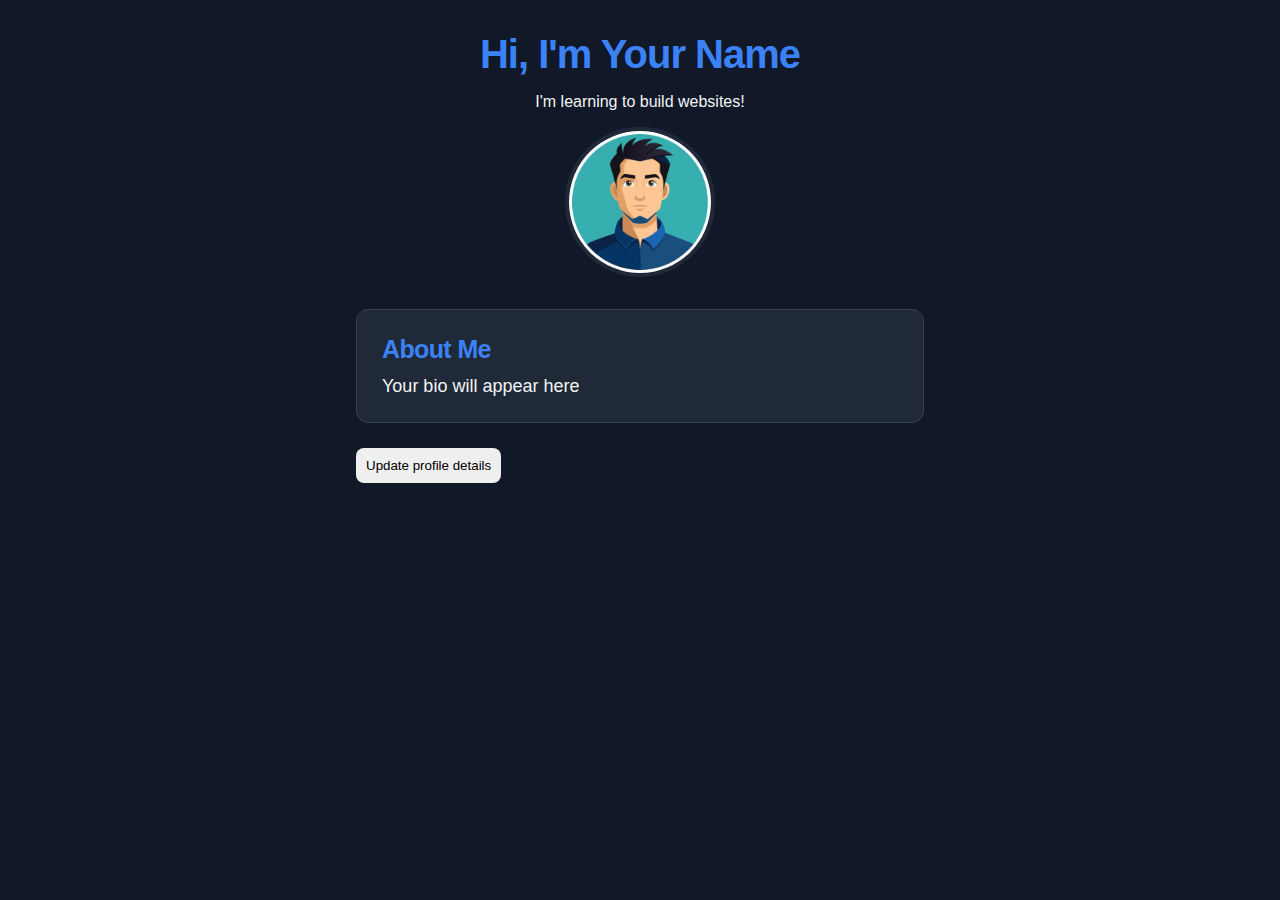
<file: index.html>
<!DOCTYPE html>
<html lang="en">
  <head>
    <meta charset="UTF-8" />
    <meta name="viewport" content="width=device-width, initial-scale=1.0" />
    <title>My Profile</title>
    <link rel="stylesheet" href="styles.css" />
  </head>
  <body>
    <div class="container">
      <header>
        <h1>Hi, I'm <span id="student-name">Your Name</span></h1>
        <p>I'm learning to build websites!</p>
        <img
          src="default-profile.jpg"
          alt="Profile Picture"
          id="profile-pic"
          class="profile-pic"
        />
      </header>

      <section class="about-section">
        <h2>About Me</h2>
        <p id="student-bio">Your bio will appear here</p>
      </section>

      <button class="update-button" id="update-button">
        Update profile details
      </button>

      <section class="form-section" id="form-section">
        <h2>Update Your Profile</h2>
        <form id="profile-form">
          <div class="form-group">
            <label for="name">Name:</label>
            <input type="text" id="name" name="name" required />
          </div>

          <div class="form-group">
            <label for="bio">Bio:</label>
            <textarea id="bio" name="bio" rows="4"></textarea>
          </div>

          <div class="form-group">
            <label for="profile-picture">Profile Picture URL:</label>
            <input
              type="url"
              id="profile-picture"
              name="profile-picture"
              placeholder="https://example.com/image.jpg"
            />
          </div>

          <button type="submit">Update Profile</button>
        </form>
      </section>
    </div>
    <script src="script.js"></script>
  </body>
</html>
</file>
<file: styles.css>
* {
  box-sizing: border-box;
  margin: 0;
  padding: 0;
}

:root {
  --primary-color: #3b82f6;
  --primary-hover: #60a5fa;
  --text-color: #f3f4f6;
  --bg-color: #111827;
  --card-bg: #1f2937;
  --border-color: #374151;
}

body {
  font-family: "Inter", sans-serif;
  background-color: var(--bg-color);
  color: var(--text-color);
}

.container {
  max-width: 600px;
  margin: 2rem auto;
  padding: 0 1rem;
}

header {
  text-align: center;
  margin-bottom: 2rem;
}

h1 {
  color: var(--primary-color);
  font-size: 2.5rem;
  font-weight: 700;
  margin-bottom: 1rem;
  letter-spacing: -0.025em;
}

h2 {
  color: var(--primary-color);
  font-size: 25px;
  font-weight: 600;
  margin-bottom: 1rem;
  letter-spacing: -0.025em;
}

.profile-pic {
  width: 150px;
  height: 150px;
  border-radius: 50%;
  margin: 1rem auto;
  display: block;
  object-fit: cover;
  object-position: center;
  border: 4px solid var(--card-bg);
  transition: transform 0.3s ease, box-shadow 0.3s ease;
}

.profile-pic:hover {
  transform: scale(1.05);
}

.form-section,
.about-section {
  background: var(--card-bg);
  padding: 25px;
  border-radius: 12px;
  margin-bottom: 25px;
  border: 1px solid var(--border-color);
}

.about-section h2 {
  color: var(--primary-color);
  margin-bottom: 12px;
}

.about-section p {
  font-size: 18px;
}

.form-group {
  margin-bottom: 25px;
}

label {
  display: block;
  margin-bottom: 8px;
  color: var(--text-color);
  font-weight: 500;
  font-size: 16px;
}

input,
textarea {
  width: 100%;
  padding: 12px;
  border: 1px solid var(--border-color);
  border-radius: 8px;
  font-size: 16px;
  transition: border-color 0.3s ease, box-shadow 0.3s ease;
  background-color: var(--card-bg);
  color: var(--text-color);
}

input:focus,
textarea:focus {
  outline: none;
  border-color: var(--primary-color);
  box-shadow: 0 0 0 3px rgba(59, 130, 246, 0.2);
}

textarea {
  resize: vertical;
  min-height: 120px;
}

.update-button {
  padding: 10px;
  border-radius: 8px;
  border: none;
  margin-bottom: 20px;
}

button:not(.update-button) {
  background-color: var(--primary-color);
  color: white;
  border: none;
  padding: 12px 25px;
  border-radius: 8px;
  cursor: pointer;
  font-size: 16px;
  font-weight: 500;
  transition: all 0.3s ease;
  margin-top: 8px;
  width: 100%;
}

button:hover {
  background-color: var(--primary-hover);
  transform: translateY(-1px);
  box-shadow: var(--shadow);
}

button:active {
  transform: translateY(0);
}

/* Responsive Design */
@media (max-width: 600px) {
  .container {
    margin: 20px auto;
  }

  h1 {
    font-size: 25px;
  }

  .profile-section,
  .form-section,
  .contact-section,
  .about-section {
    padding: 20px;
  }
}
</file>
